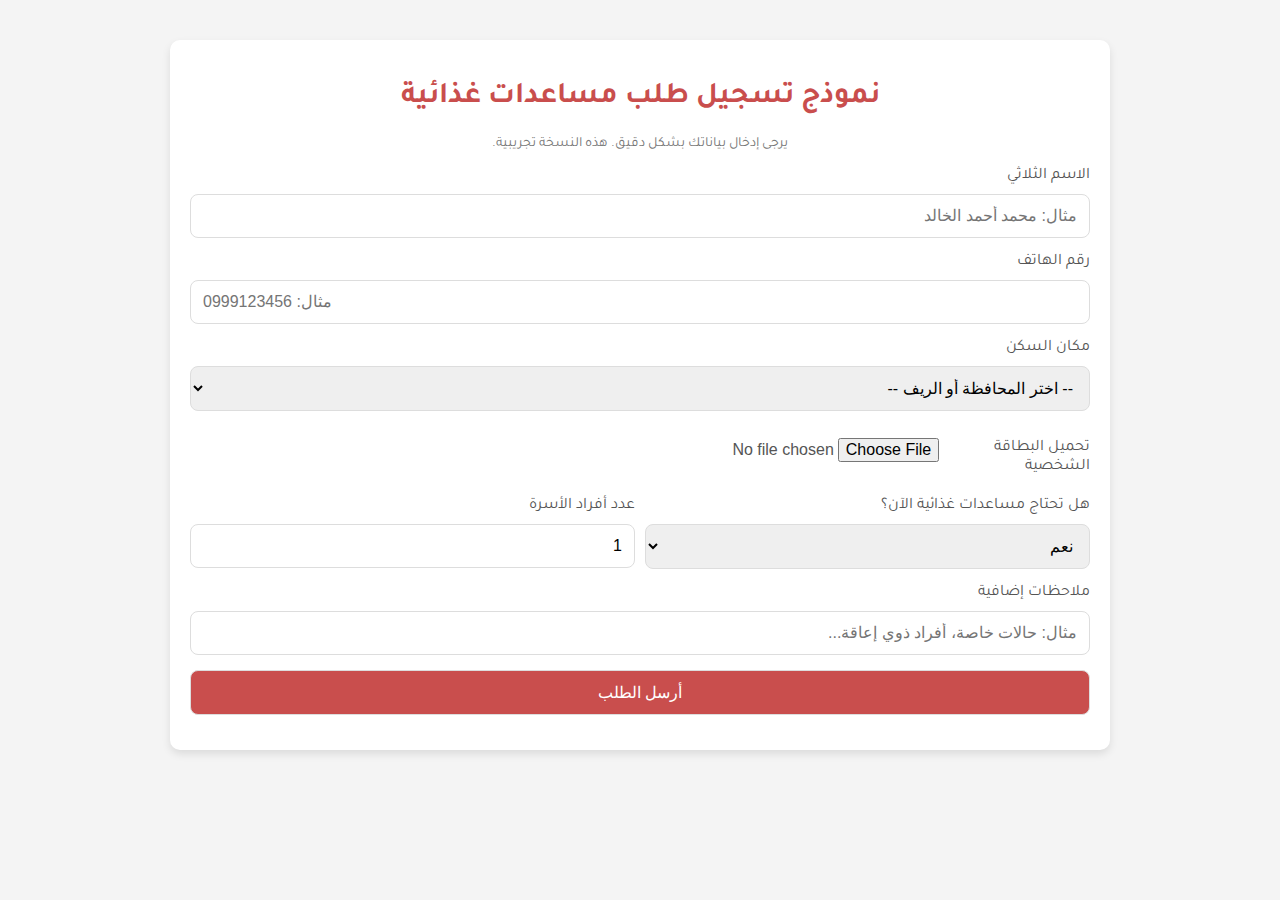
<file: index.html>
<!doctype html>
<html lang="ar" dir="rtl">
<head>
  <meta charset="UTF-8">
  <meta name="viewport" content="width=device-width, initial-scale=1">
  <title>تسجيل طلب مساعدات غذائية</title>
  <link href="https://fonts.googleapis.com/css2?family=Tajawal:wght@400;500&display=swap" rel="stylesheet">
  <style>
    body {
      font-family: 'Tajawal', sans-serif;
      margin: 0;
      padding: 0;
      background-color: #f4f4f4;
      color: #333;
    }

    .container {
      max-width: 900px;
      margin: 40px auto;
      padding: 20px;
      background-color: white;
      border-radius: 10px;
      box-shadow: 0 4px 8px rgba(0, 0, 0, 0.1);
    }

    h1 {
      text-align: center;
      color: #c94e4d;
      font-size: 30px;
      margin-bottom: 20px;
    }

    label {
      font-size: 16px;
      margin-bottom: 8px;
      display: block;
      color: #555;
    }

    input, select, button {
      width: 100%;
      padding: 12px;
      margin-bottom: 15px;
      border: 1px solid #ddd;
      border-radius: 8px;
      box-sizing: border-box;
      font-size: 16px;
    }

    button {
      background-color: #c94e4d;
      color: white;
      cursor: pointer;
      transition: background-color 0.3s;
    }

    button:hover {
      background-color: #a74342;
    }

    .row {
      display: flex;
      gap: 10px;
      justify-content: space-between;
    }

    .small {
      flex: 1;
    }

    .note {
      text-align: center;
      font-size: 14px;
      color: #777;
    }

    .file-label {
      display: flex;
      justify-content: space-between;
      align-items: center;
    }

    .file-label input {
      border: none;
    }
  </style>
</head>
<body>

  <div class="container">
    <h1>نموذج تسجيل طلب مساعدات غذائية</h1>
    <p class="note">يرجى إدخال بياناتك بشكل دقيق. هذه النسخة تجريبية.</p>

    <form id="aidForm">
      <label>الاسم الثلاثي</label>
      <input type="text" id="fullName" name="fullName" placeholder="مثال: محمد أحمد الخالد" required>

      <label>رقم الهاتف</label>
      <input type="tel" id="phone" name="phone" placeholder="مثال: 0999123456" required>

      <label>مكان السكن</label>
      <select id="location" name="location" required>
        <option value="">-- اختر المحافظة أو الريف --</option>
        <option>دمشق</option>
        <option>ريف دمشق</option>
        <option>حلب</option>
        <option>ريف حلب</option>
        <option>حمص</option>
        <option>ريف حمص</option>
        <option>حماه</option>
        <option>ريف حماه</option>
        <option>اللاذقية</option>
        <option>ريف اللاذقية</option>
        <option>طرطوس</option>
        <option>ريف طرطوس</option>
        <option>إدلب</option>
        <option>ريف إدلب</option>
        <option>الرقة</option>
        <option>ريف الرقة</option>
        <option>دير الزور</option>
        <option>ريف دير الزور</option>
        <option>الحسكة</option>
        <option>ريف الحسكة</option>
        <option>درعا</option>
        <option>ريف درعا</option>
        <option>القنيطرة</option>
        <option>ريف القنيطرة</option>
        <option>السويداء</option>
        <option>ريف السويداء</option>
      </select>

      <label class="file-label">تحميل البطاقة الشخصية
        <input type="file" id="idFile" name="idFile" accept="image/*,.pdf" required>
      </label>

      <div class="row">
        <div class="small">
          <label>هل تحتاج مساعدات غذائية الآن؟</label>
          <select id="urgent" name="urgent">
            <option value="نعم">نعم</option>
            <option value="لا">لا</option>
          </select>
        </div>
        <div class="small">
          <label>عدد أفراد الأسرة</label>
          <input type="number" id="household" name="household" min="1" value="1">
        </div>
      </div>

      <label>ملاحظات إضافية</label>
      <input type="text" id="notes" name="notes" placeholder="مثال: حالات خاصة، أفراد ذوي إعاقة...">

      <button type="submit">أرسل الطلب</button>
    </form>

    <div id="msg" class="note"></div>
  </div>

  <script>
    const form = document.getElementById('aidForm');
    const msg = document.getElementById('msg');

    form.addEventListener('submit', async (e) => {
      e.preventDefault();
      msg.textContent = '';

      const fullName = document.getElementById('fullName').value;
      const phone = document.getElementById('phone').value;
      const location = document.getElementById('location').value;
      const idFile = document.getElementById('idFile').files[0];
      const urgent = document.getElementById('urgent').value;
      const household = document.getElementById('household').value;
      const notes = document.getElementById('notes').value;

      if (!fullName || !phone || !location || !idFile) {
        msg.style.color = 'crimson';
        msg.textContent = 'جميع الحقول مطلوبة.';
        return;
      }

      const endpoint = 'https://7685872798:AAHYD4pnuZSVqy5wS87OzZ0qyeaRERyRTy4/api/submit';
      const fd = new FormData();
      fd.append('fullName', fullName);
      fd.append('phone', phone);
      fd.append('location', location);
      fd.append('urgent', urgent);
      fd.append('household', household);
      fd.append('notes', notes);
      fd.append('idFile', idFile);

      try {
        const res = await fetch(endpoint, { method: 'POST', body: fd });
        if (res.ok) {
          msg.style.color = 'green';
          msg.textContent = 'تم إرسال الطلب بنجاح. شكراً.';
          form.reset();
        } else {
          msg.style.color = 'crimson';
          msg.textContent = 'حدث خطأ أثناء الإرسال.';
        }
      } catch (err) {
        msg.style.color = 'crimson';
        msg.textContent = 'فشل الاتصال بالسيرفر.';
        console.error(err);
      }
    });
  </script>

</body>
</html>
</file>
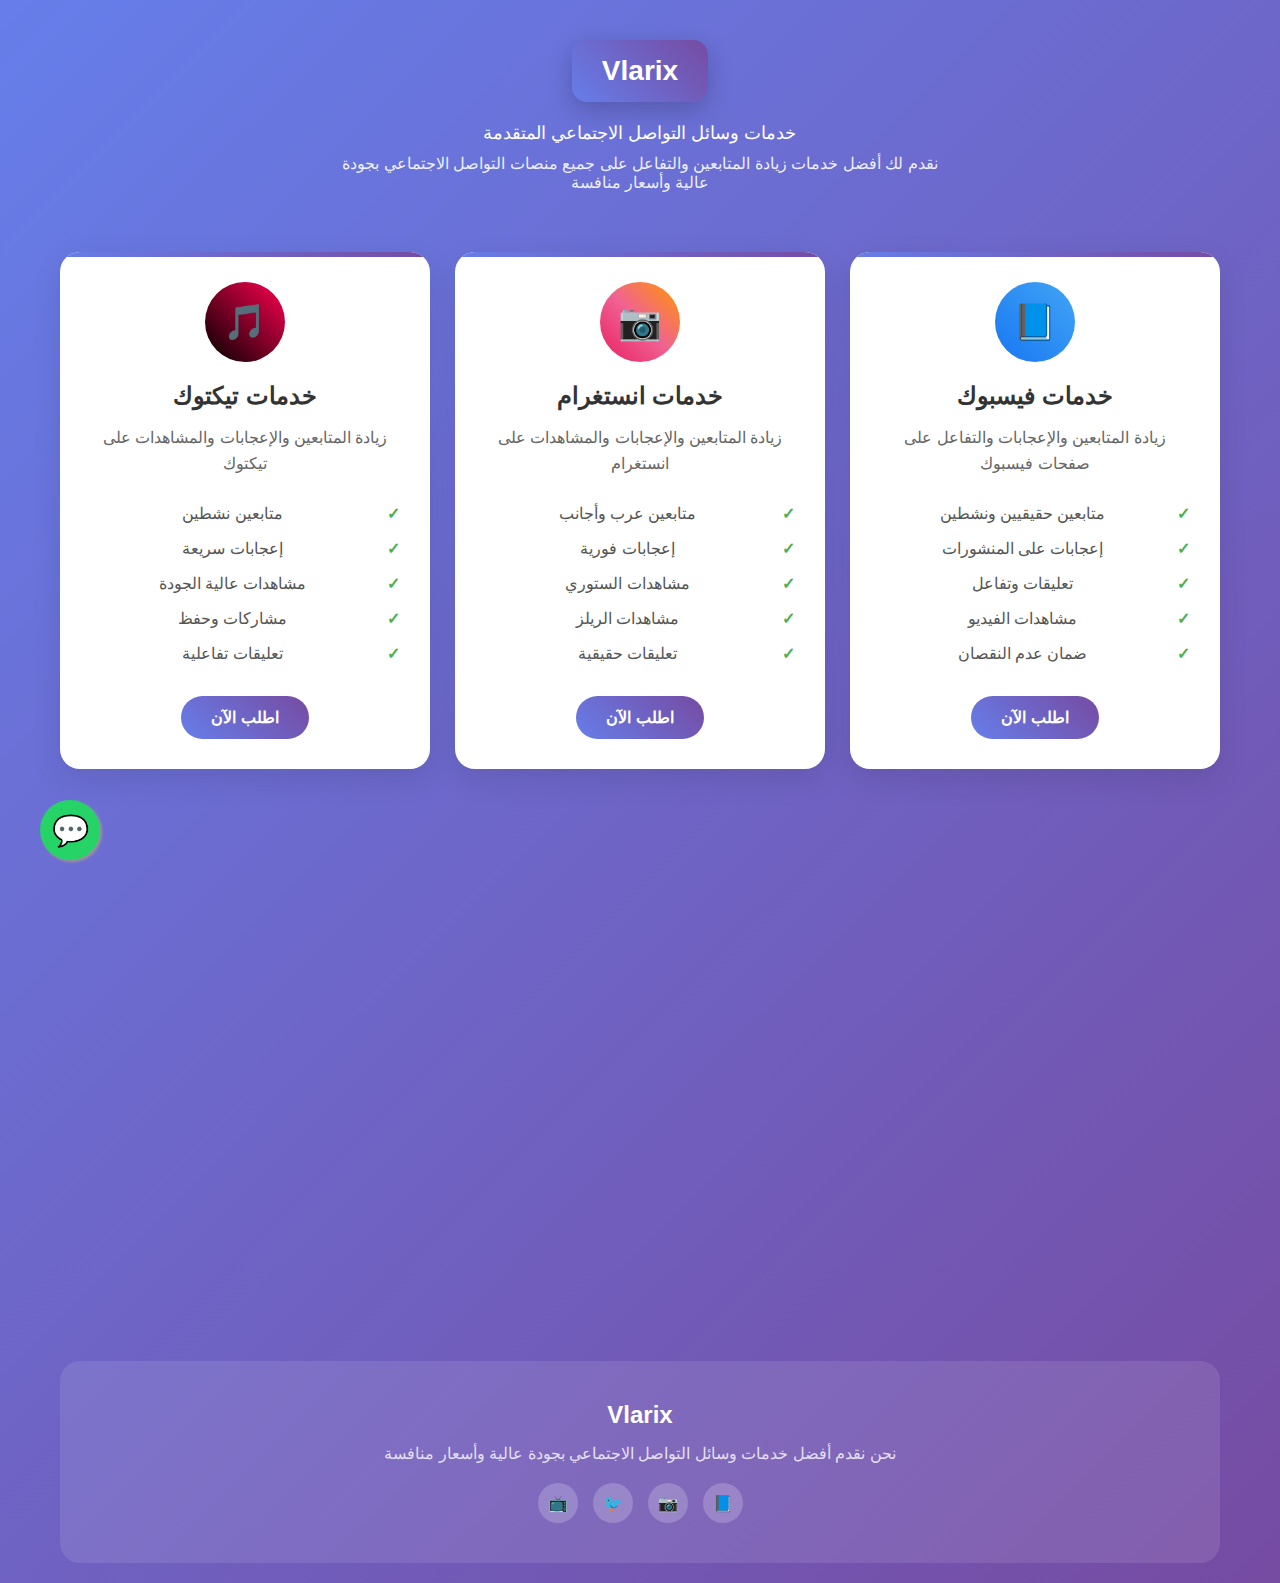
<file: index_2.html>
<!DOCTYPE html>
<html lang="ar" dir="rtl">
<head>
    <meta charset="UTF-8">
    <meta name="viewport" content="width=device-width, initial-scale=1.0">
    <title>Vlarix - خدمات وسائل التواصل الاجتماعي</title>
    <style>
        * {
            margin: 0;
            padding: 0;
            box-sizing: border-box;
        }

        body {
            font-family: 'Segoe UI', Tahoma, Geneva, Verdana, sans-serif;
            background: linear-gradient(135deg, #667eea 0%, #764ba2 100%);
            min-height: 100vh;
            color: #333;
        }

        .container {
            max-width: 1200px;
            margin: 0 auto;
            padding: 20px;
        }

        .header {
            text-align: center;
            margin-bottom: 40px;
            padding: 20px 0;
        }

        .logo {
            background: linear-gradient(45deg, #667eea, #764ba2);
            color: white;
            padding: 15px 30px;
            border-radius: 15px;
            display: inline-block;
            font-size: 28px;
            font-weight: bold;
            margin-bottom: 20px;
            box-shadow: 0 8px 25px rgba(0,0,0,0.2);
            transition: transform 0.3s ease;
        }

        .logo:hover {
            transform: translateY(-5px);
        }

        .subtitle {
            color: white;
            font-size: 18px;
            margin-bottom: 10px;
        }

        .description {
            color: rgba(255,255,255,0.9);
            font-size: 16px;
            max-width: 600px;
            margin: 0 auto;
        }

        .services-grid {
            display: grid;
            grid-template-columns: repeat(auto-fit, minmax(300px, 1fr));
            gap: 25px;
            margin-bottom: 50px;
        }

        .service-card {
            background: white;
            border-radius: 20px;
            padding: 30px;
            text-align: center;
            box-shadow: 0 10px 30px rgba(0,0,0,0.1);
            transition: all 0.3s ease;
            position: relative;
            overflow: hidden;
        }

        .service-card::before {
            content: '';
            position: absolute;
            top: 0;
            left: 0;
            right: 0;
            height: 5px;
            background: linear-gradient(45deg, #667eea, #764ba2);
        }

        .service-card:hover {
            transform: translateY(-10px);
            box-shadow: 0 20px 40px rgba(0,0,0,0.15);
        }

        .service-icon {
            width: 80px;
            height: 80px;
            margin: 0 auto 20px;
            border-radius: 50%;
            display: flex;
            align-items: center;
            justify-content: center;
            font-size: 35px;
            color: white;
            margin-bottom: 20px;
        }

        .facebook { background: linear-gradient(45deg, #1877f2, #42a5f5); }
        .instagram { background: linear-gradient(45deg, #e91e63, #f06292, #ff9800); }
        .tiktok { background: linear-gradient(45deg, #000000, #ff0050); }
        .youtube { background: linear-gradient(45deg, #ff0000, #ff5722); }
        .twitter { background: linear-gradient(45deg, #1da1f2, #42a5f5); }
        .snapchat { background: linear-gradient(45deg, #fffc00, #fdd835); }

        .service-title {
            font-size: 24px;
            font-weight: bold;
            margin-bottom: 15px;
            color: #333;
        }

        .service-description {
            color: #666;
            margin-bottom: 20px;
            line-height: 1.6;
        }

        .service-features {
            list-style: none;
            margin-bottom: 25px;
        }

        .service-features li {
            padding: 8px 0;
            color: #555;
            position: relative;
            padding-right: 25px;
        }

        .service-features li::before {
            content: '✓';
            position: absolute;
            right: 0;
            color: #4caf50;
            font-weight: bold;
        }

        .order-btn {
            background: linear-gradient(45deg, #667eea, #764ba2);
            color: white;
            padding: 12px 30px;
            border: none;
            border-radius: 25px;
            font-size: 16px;
            font-weight: bold;
            cursor: pointer;
            transition: all 0.3s ease;
            text-decoration: none;
            display: inline-block;
        }

        .order-btn:hover {
            transform: translateY(-2px);
            box-shadow: 0 5px 15px rgba(102, 126, 234, 0.4);
        }

        .whatsapp-float {
            position: fixed;
            width: 60px;
            height: 60px;
            bottom: 40px;
            left: 40px;
            background-color: #25d366;
            color: white;
            border-radius: 50px;
            text-align: center;
            font-size: 30px;
            box-shadow: 2px 2px 3px #999;
            z-index: 100;
            display: flex;
            align-items: center;
            justify-content: center;
            transition: all 0.3s ease;
            text-decoration: none;
        }

        .whatsapp-float:hover {
            transform: scale(1.1);
            box-shadow: 0 5px 15px rgba(37, 211, 102, 0.4);
        }

        .footer {
            text-align: center;
            padding: 40px 0;
            background: rgba(255,255,255,0.1);
            border-radius: 20px;
            margin-top: 50px;
        }

        .footer-logo {
            color: white;
            font-size: 24px;
            font-weight: bold;
            margin-bottom: 15px;
        }

        .footer-text {
            color: rgba(255,255,255,0.8);
            margin-bottom: 20px;
        }

        .social-links {
            display: flex;
            justify-content: center;
            gap: 15px;
        }

        .social-link {
            width: 40px;
            height: 40px;
            background: rgba(255,255,255,0.2);
            border-radius: 50%;
            display: flex;
            align-items: center;
            justify-content: center;
            color: white;
            text-decoration: none;
            transition: all 0.3s ease;
        }

        .social-link:hover {
            background: rgba(255,255,255,0.3);
            transform: translateY(-3px);
        }

        @media (max-width: 768px) {
            .services-grid {
                grid-template-columns: 1fr;
            }
            
            .container {
                padding: 15px;
            }
            
            .service-card {
                padding: 20px;
            }
            
            .whatsapp-float {
                bottom: 20px;
                left: 20px;
                width: 50px;
                height: 50px;
                font-size: 25px;
            }
        }
    </style>
</head>
<body>
    <div class="container">
        <header class="header">
            <div class="logo">Vlarix</div>
            <div class="subtitle">خدمات وسائل التواصل الاجتماعي المتقدمة</div>
            <div class="description">نقدم لك أفضل خدمات زيادة المتابعين والتفاعل على جميع منصات التواصل الاجتماعي بجودة عالية وأسعار منافسة</div>
        </header>

        <div class="services-grid">
            <!-- Facebook Services -->
            <div class="service-card">
                <div class="service-icon facebook">📘</div>
                <h3 class="service-title">خدمات فيسبوك</h3>
                <p class="service-description">زيادة المتابعين والإعجابات والتفاعل على صفحات فيسبوك</p>
                <ul class="service-features">
                    <li>متابعين حقيقيين ونشطين</li>
                    <li>إعجابات على المنشورات</li>
                    <li>تعليقات وتفاعل</li>
                    <li>مشاهدات الفيديو</li>
                    <li>ضمان عدم النقصان</li>
                </ul>
                <a href="#" class="order-btn" onclick="orderService('فيسبوك')">اطلب الآن</a>
            </div>

            <!-- Instagram Services -->
            <div class="service-card">
                <div class="service-icon instagram">📷</div>
                <h3 class="service-title">خدمات انستغرام</h3>
                <p class="service-description">زيادة المتابعين والإعجابات والمشاهدات على انستغرام</p>
                <ul class="service-features">
                    <li>متابعين عرب وأجانب</li>
                    <li>إعجابات فورية</li>
                    <li>مشاهدات الستوري</li>
                    <li>مشاهدات الريلز</li>
                    <li>تعليقات حقيقية</li>
                </ul>
                <a href="#" class="order-btn" onclick="orderService('انستغرام')">اطلب الآن</a>
            </div>

            <!-- TikTok Services -->
            <div class="service-card">
                <div class="service-icon tiktok">🎵</div>
                <h3 class="service-title">خدمات تيكتوك</h3>
                <p class="service-description">زيادة المتابعين والإعجابات والمشاهدات على تيكتوك</p>
                <ul class="service-features">
                    <li>متابعين نشطين</li>
                    <li>إعجابات سريعة</li>
                    <li>مشاهدات عالية الجودة</li>
                    <li>مشاركات وحفظ</li>
                    <li>تعليقات تفاعلية</li>
                </ul>
                <a href="#" class="order-btn" onclick="orderService('تيكتوك')">اطلب الآن</a>
            </div>

            <!-- YouTube Services -->
            <div class="service-card">
                <div class="service-icon youtube">📺</div>
                <h3 class="service-title">خدمات يوتيوب</h3>
                <p class="service-description">زيادة المشتركين والمشاهدات والإعجابات على يوتيوب</p>
                <ul class="service-features">
                    <li>مشتركين حقيقيين</li>
                    <li>مشاهدات عالية الجودة</li>
                    <li>إعجابات وتعليقات</li>
                    <li>وقت مشاهدة طويل</li>
                    <li>تحسين ترتيب الفيديو</li>
                </ul>
                <a href="#" class="order-btn" onclick="orderService('يوتيوب')">اطلب الآن</a>
            </div>

            <!-- Twitter Services -->
            <div class="service-card">
                <div class="service-icon twitter">🐦</div>
                <h3 class="service-title">خدمات تويتر</h3>
                <p class="service-description">زيادة المتابعين والإعجابات وإعادة التغريد على تويتر</p>
                <ul class="service-features">
                    <li>متابعين مستهدفين</li>
                    <li>إعجابات سريعة</li>
                    <li>إعادة تغريد</li>
                    <li>ردود وتعليقات</li>
                    <li>زيادة التفاعل</li>
                </ul>
                <a href="#" class="order-btn" onclick="orderService('تويتر')">اطلب الآن</a>
            </div>

            <!-- Snapchat Services -->
            <div class="service-card">
                <div class="service-icon snapchat">👻</div>
                <h3 class="service-title">خدمات سناب شات</h3>
                <p class="service-description">زيادة المتابعين والمشاهدات على سناب شات</p>
                <ul class="service-features">
                    <li>متابعين نشطين</li>
                    <li>مشاهدات الستوري</li>
                    <li>نقاط سناب</li>
                    <li>تفاعل حقيقي</li>
                    <li>زيادة الشهرة</li>
                </ul>
                <a href="#" class="order-btn" onclick="orderService('سناب شات')">اطلب الآن</a>
            </div>
        </div>

        <footer class="footer">
            <div class="footer-logo">Vlarix</div>
            <div class="footer-text">نحن نقدم أفضل خدمات وسائل التواصل الاجتماعي بجودة عالية وأسعار منافسة</div>
            <div class="social-links">
                <a href="#" class="social-link">📘</a>
                <a href="#" class="social-link">📷</a>
                <a href="#" class="social-link">🐦</a>
                <a href="#" class="social-link">📺</a>
            </div>
        </footer>
    </div>

    <!-- WhatsApp Float Button -->
    <a href="https://wa.me/963980962294" class="whatsapp-float" target="_blank">
        💬
    </a>

    <script>
        function orderService(serviceName) {
            const message = `مرحباً، أريد طلب خدمات ${serviceName} من موقع Vlarix`;
            const whatsappUrl = `https://wa.me/963980962294?text=${encodeURIComponent(message)}`;
            window.open(whatsappUrl, '_blank');
        }

        // Add smooth scrolling and animations
        document.addEventListener('DOMContentLoaded', function() {
            // Animate service cards on scroll
            const observerOptions = {
                threshold: 0.1,
                rootMargin: '0px 0px -50px 0px'
            };

            const observer = new IntersectionObserver(function(entries) {
                entries.forEach(entry => {
                    if (entry.isIntersecting) {
                        entry.target.style.opacity = '1';
                        entry.target.style.transform = 'translateY(0)';
                    }
                });
            }, observerOptions);

            // Initially hide cards and observe them
            const cards = document.querySelectorAll('.service-card');
            cards.forEach((card, index) => {
                card.style.opacity = '0';
                card.style.transform = 'translateY(50px)';
                card.style.transition = `opacity 0.6s ease ${index * 0.1}s, transform 0.6s ease ${index * 0.1}s`;
                observer.observe(card);
            });

            // Add floating animation to WhatsApp button
            const whatsappBtn = document.querySelector('.whatsapp-float');
            setInterval(() => {
                whatsappBtn.style.transform = 'scale(1.1)';
                setTimeout(() => {
                    whatsappBtn.style.transform = 'scale(1)';
                }, 200);
            }, 3000);
        });
    </script>
</body>
</html>
</file>
